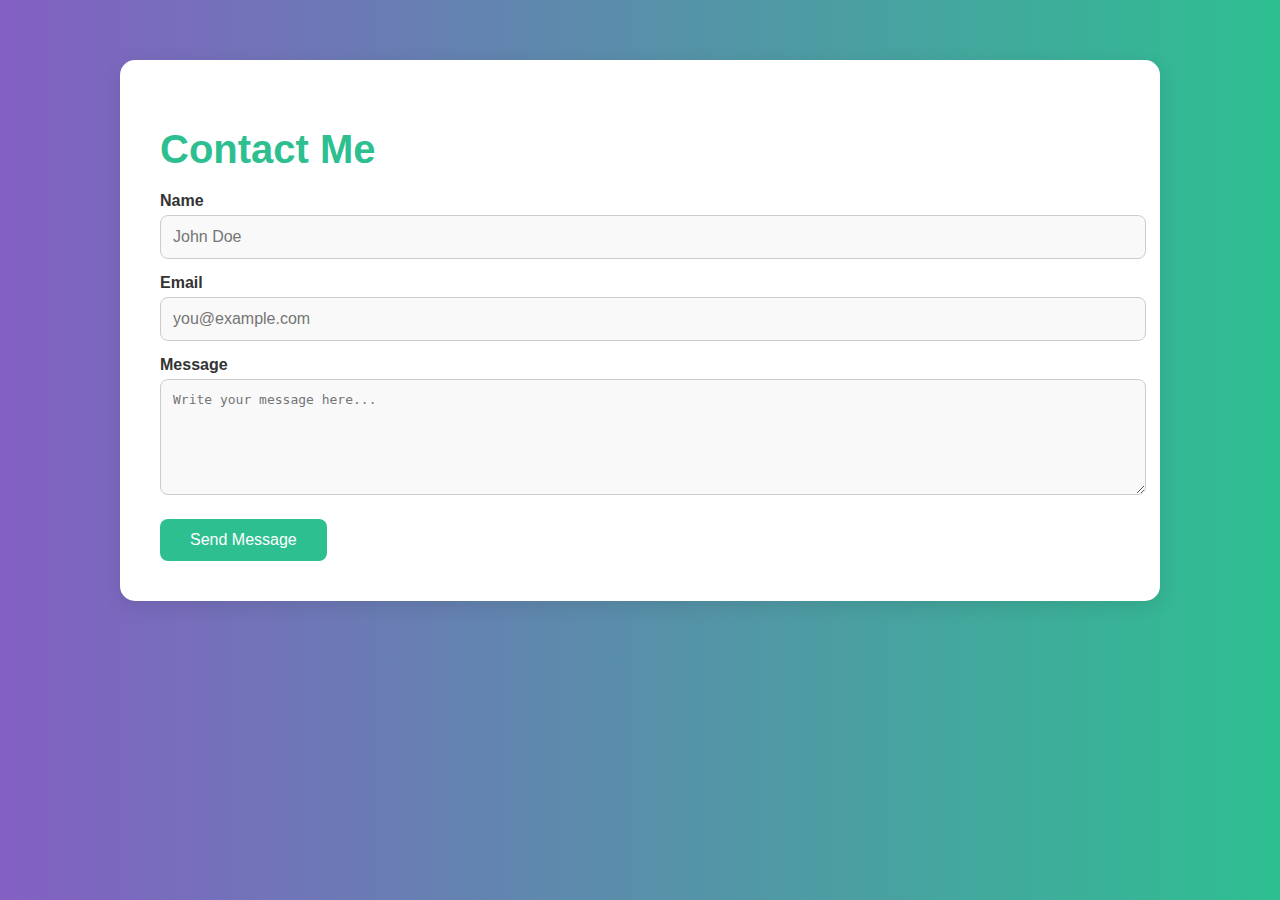
<file: contact.html>
<!-- CONTACT PAGE -->
<!-- Save this as contact.html -->
<!DOCTYPE html>
<html lang="en">
<head>
  <meta charset="UTF-8">
  <meta name="viewport" content="width=device-width, initial-scale=1.0">
  <title>Contact - Ayush</title>
  <style>
    body {
      margin: 0;
      font-family: 'Segoe UI', sans-serif;
      background: linear-gradient(to right, #8360c3, #2ebf91);
      color: #333;
    }
    .container {
      max-width: 960px;
      margin: 60px auto;
      background: #fff;
      padding: 40px;
      border-radius: 15px;
      box-shadow: 0 5px 20px rgba(0, 0, 0, 0.1);
    }
    h1 {
      font-size: 2.5em;
      color: #2ebf91;
      margin-bottom: 20px;
    }
    .contact-form label {
      display: block;
      margin: 15px 0 5px;
      font-weight: bold;
    }
    .contact-form input, .contact-form textarea {
      width: 100%;
      padding: 12px;
      border: 1px solid #ccc;
      border-radius: 8px;
      font-size: 1em;
      background: #f9f9f9;
    }
    .contact-form button {
      margin-top: 20px;
      background: #2ebf91;
      color: white;
      padding: 12px 30px;
      font-size: 1em;
      border: none;
      border-radius: 8px;
      cursor: pointer;
      transition: background 0.3s ease;
    }
    .contact-form button:hover {
      background: #249e7c;
    }
  </style>
</head>
<body>
  <div class="container">
    <h1>Contact Me</h1>
    <form class="contact-form">
      <label for="name">Name</label>
      <input type="text" id="name" name="name" placeholder="John Doe" required>

      <label for="email">Email</label>
      <input type="email" id="email" name="email" placeholder="you@example.com" required>

      <label for="message">Message</label>
      <textarea id="message" name="message" rows="6" placeholder="Write your message here..." required></textarea>

      <button type="submit">Send Message</button>
    </form>
  </div>
</body>
</html>
</file>
